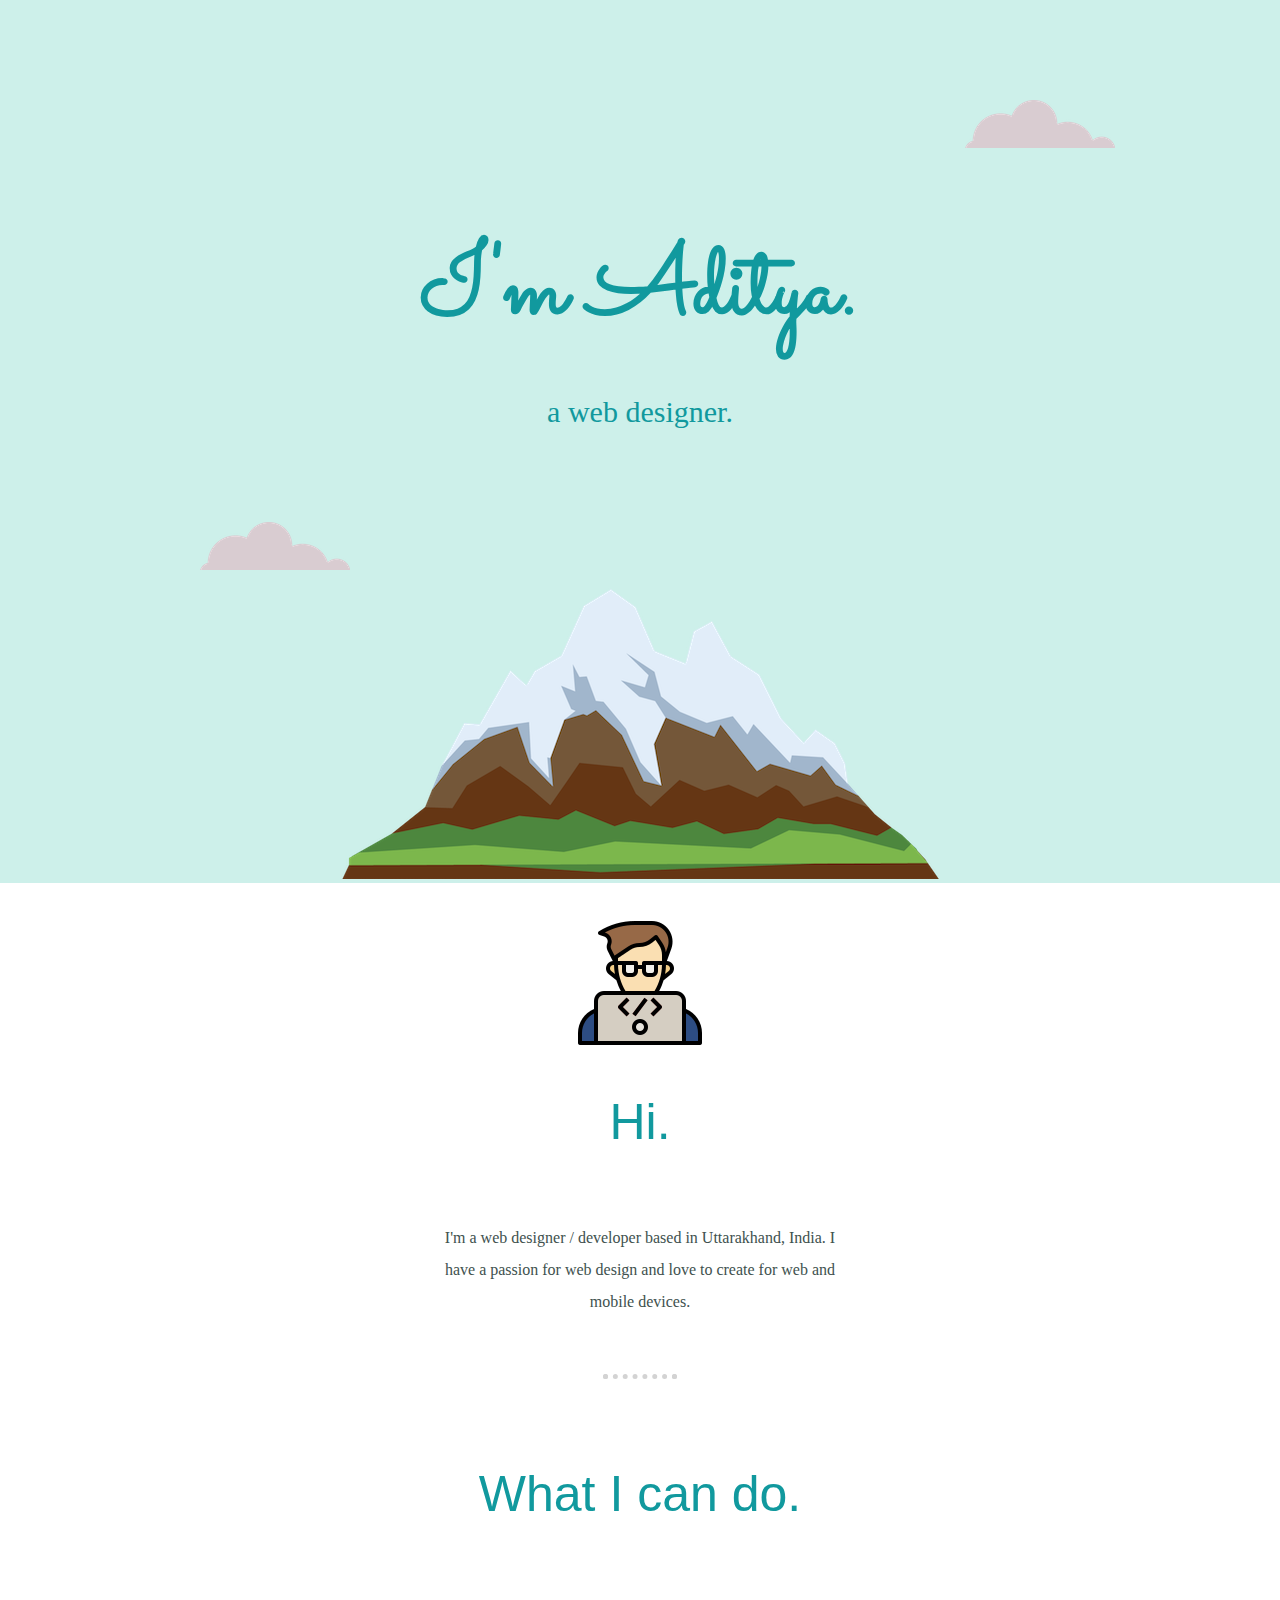
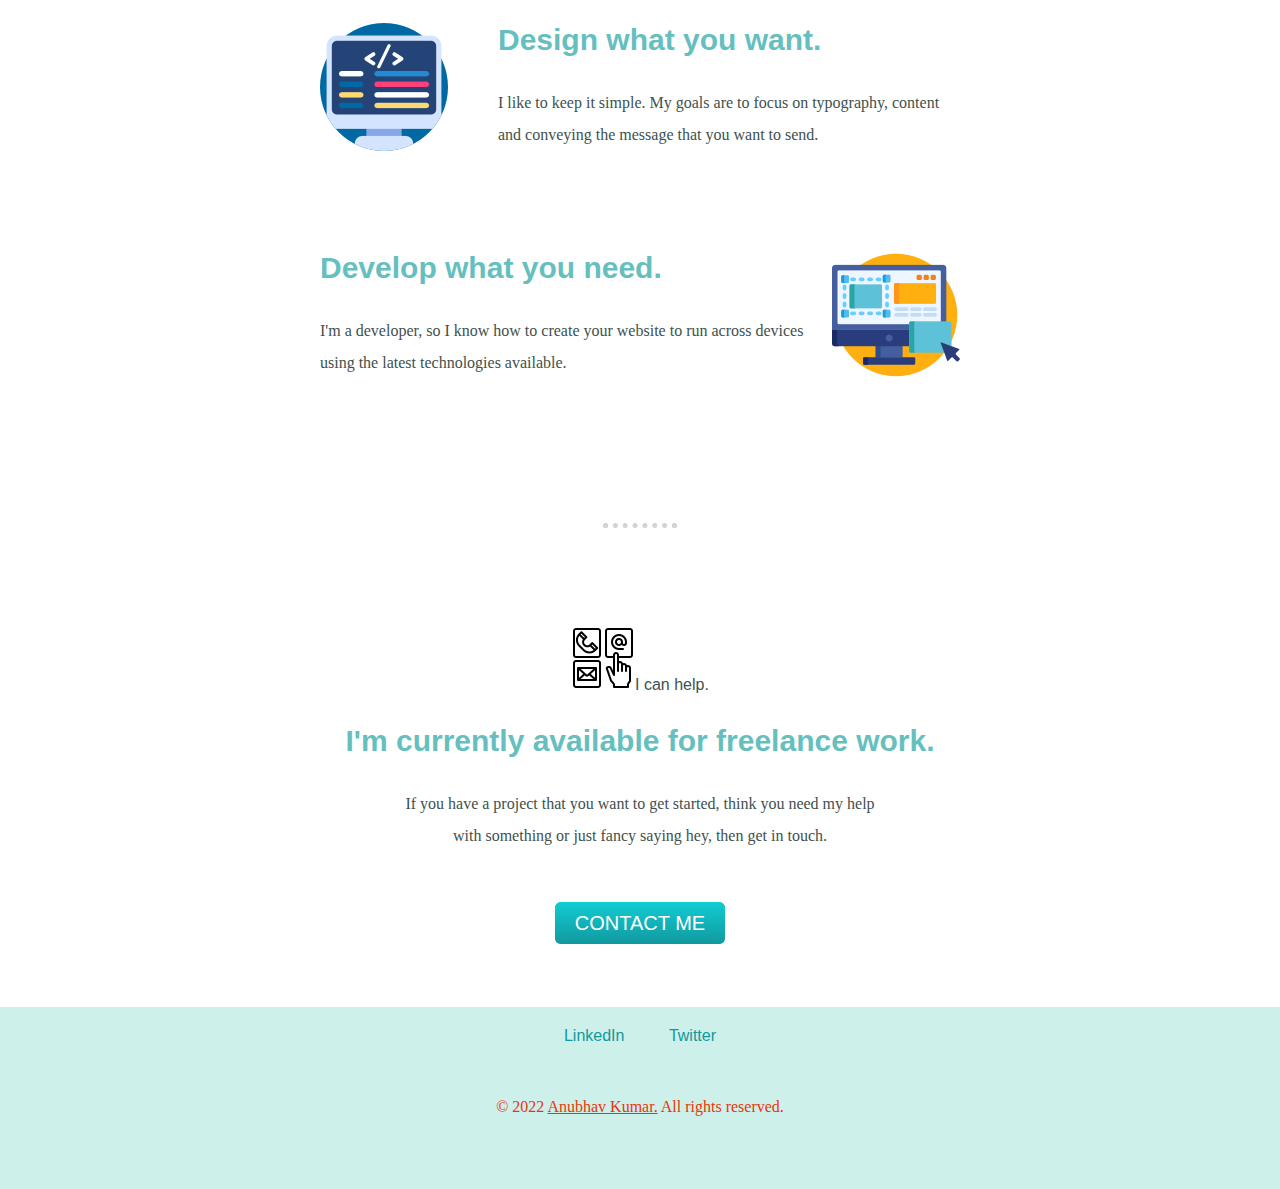
<file: index.html>
<!DOCTYPE html>
<html>
    <head>
        <meta charset="utf-8">
        <title>Anubahv kumar</title>
        <link rel="stylesheet" href="styles.css">
        <link rel="icon" href="favicon.ico">
        <link rel="preconnect" href="https://fonts.googleapis.com"><link rel="preconnect" href="https://fonts.gstatic.com" crossorigin><link href="https://fonts.googleapis.com/css2?family=Merriweather:ital@1&family=Montserrat&family=Sacramento&display=swap" rel="stylesheet">
    </head>
    <body>
        <div class="top-container">
            <img class="top-cloud" src="cloud.png" alt="cloud">
            <h1>I'm Aditya.</h1>
            <p class="subquote">a web designer.</p>
            <img class="bottom-cloud" src="cloud.png" alt="cloud">
            <img src="mountain.png" alt="mountain">
            <div class="middle-container">
                <br><br>
                <div class="profile">
                  <img src="profilepic.png" alt="profilepic">
                  <h2>Hi.</h2>
                  <p class="intro">I'm a web designer / developer based in Uttarakhand, India. I have a passion for web design and love to create for web and mobile devices.</p><br>
                </div>
                <hr><br><br>
                <div class="skills">
                  <h2>What I can do.</h2>
                  <div class="skill-row">
                    <img class="work2pic" src="work2.png" alt="">
                    <h3>Design what you want.</h3>
                    <p>I like to keep it simple. My goals are to focus on typography, content and conveying the message that you want to send.</p>
                  </div>
                  <div class="skill-row">
                    <img class="work1pic" src="work1.png" alt="">
                    <h3>Develop what you need.</h3>
                    <p>I'm a developer, so I know how to create your website to run across devices using the latest technologies available.</p>
                  </div><br><br>
                </div>
                <hr><br><br><br><br><br>
                <div class="contact-me">
                  <img src="contact.png"
                <h2>I can help.</h2>
                  <h3>I'm currently available for freelance work.</h3>
                  <p class="lastintro">If you have a project that you want to get started, think you need my help with something or just fancy saying hey, then get in touch.</p>
                  <a class="btn" href="contact.html">CONTACT ME</a><br><br><br><br><br>
                </div>
              </div>
              
              
              <div class="bottom-container">
                <a class="footer-link" href="https://www.linkedin.com/">LinkedIn</a>
                <a class="footer-link" href="https://twitter.com/">Twitter</a>
                <p class="copyright">© 2022 <span><u>Anubhav Kumar.</u></span> All rights reserved.</p>
              </div>
              
    </body>
</html>
</file>
<file: styles.css>
body
{
    color: #40514E;
    margin: 0px;
    text-align: center;
    font-family: Verdana, Geneva, Tahoma, sans-serif;
}
h1
{
    font-family: Sacramento;
    font-size: 6.25rem;
    color: #11999E;
    height: 2;
}
h2
{
    font-family: Verdana, Geneva, Tahoma, sans-serif;
    color: #11999E;
    font-weight: normal;
    font-size: 50px;
}
h3
{
    font-family: Verdana, Geneva, Tahoma, sans-serif;
    color: #66BFBF;
    font-size: 30px;
}
.subquote
{
    font-size: 1.875rem;
    position: relative;
    bottom: 50px;
    color: #11999E;;
}
.top-container
{
    background-color: #CDF0EA;
    position: relative;
    padding-top: 100px;
}
.middle-container
{
    background-color: white;
}
.bottom-container
{
    background-color: #CDF0EA;
    padding: 20px 0px 20px 0px;
}
.bottom-cloud
{
    position: absolute;
    left: 200px;
}
.top-cloud
{
    position: relative;
    left: 400px;
}
.footer-link
{
    color: #11999E;
}
.skill-row
{
    width: 50%;
    margin: 100px auto 100px auto;
    text-align: left;
}
.work2pic
{
    float: left;
    padding-right: 50px;
}
.work1pic
{
    float: right;
}
hr
{
    background-color: none;
    width: 5%;
    border-style: dotted;
    color: lightgray;
    border-width: 5px;
    border-top-style: none;
}
.intro
{
    width: 400px;
    margin: auto;
    padding: 30px;
}
p
{
    font-family: v;
    line-height: 2;
}
.lastintro
{
    width: 500px;
    margin: auto;
    padding-bottom: 60px;
}

a
{
    color: #11999E;
    font-family: Verdana, Geneva, Tahoma, sans-serif;
    margin: 10px 20px;
    text-decoration: none;
}
a:hover
{
    color: #EAF6F6;
}
.copyright
{
    padding: 30px 0px;
    color:#eb3508;
}
.btn 
{
    background: #11CDD4;
    background-image: -webkit-linear-gradient(top, #11CDD4, #11999E);
    background-image: -moz-linear-gradient(top, #11CDD4, #11999E);
    background-image: -ms-linear-gradient(top, #11CDD4, #11999E);
    background-image: -o-linear-gradient(top, #11CDD4, #11999E);
    background-image: linear-gradient(to bottom, #11CDD4, #11999E);
    -webkit-border-radius: 6;
    -moz-border-radius: 6;
    border-radius: 6px;
    font-family: Arial;
    color: #ffffff;
    font-size: 20px;
    padding: 10px 20px 10px 20px;
    text-decoration: none;
  }
  
  .btn:hover {
    background: #30E3CB;
    background-image: -webkit-linear-gradient(top, #30E3CB, #2BC4AD);
    background-image: -moz-linear-gradient(top, #30E3CB, #2BC4AD);
    background-image: -ms-linear-gradient(top, #30E3CB, #2BC4AD);
    background-image: -o-linear-gradient(top, #30E3CB, #2BC4AD);
    background-image: linear-gradient(to bottom, #30E3CB, #2BC4AD);
    text-decoration: none;
  }
</file>
